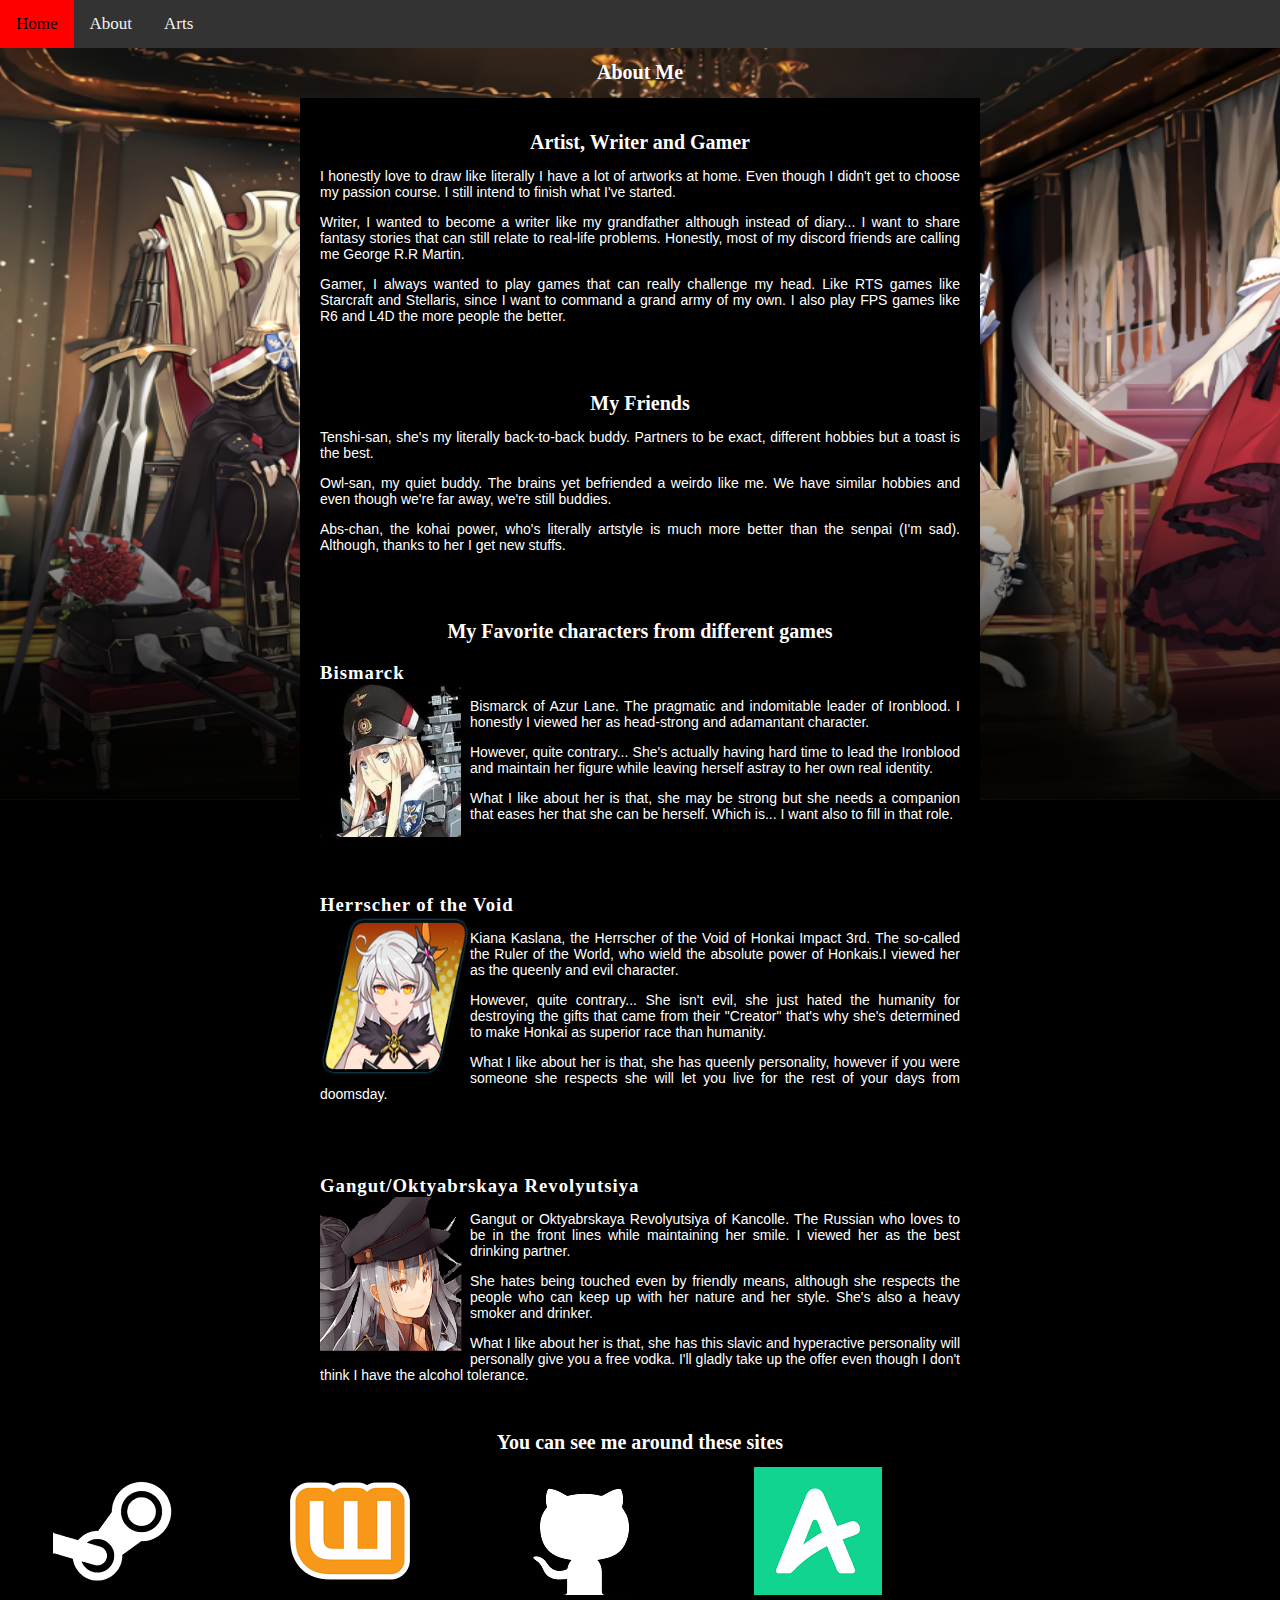
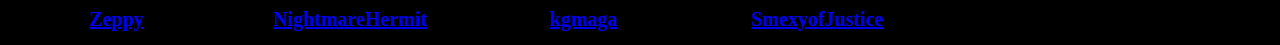
<file: static/nav/About.html>
<DOCTYPE! html>

<html>
<head>
	<title>Kat Maga-About</title>
	<meta charset="utf-8">
	<link rel="stylesheet" href="../css/mystyle.css">
	<!-- this is a comment in HTML -->
   </head>
   <div class="topnav">
  <a class="home" href="../index.html">Home</a>
  <a href="nav/About.html">About</a>
  <a href="Arts.html">Arts</a>
</div>
	<div>
		<!-- h1 through h6 are headers. The higher the number, the smaller the header -->
		<!-- p means paragraph -->
		
			<h1 align="center">About Me</h1>	
		<article>
    <h1>Artist, Writer and Gamer</h1>
    <p>I honestly love to draw like literally I have a lot of artworks at home. Even though I didn't get
		to choose my passion course. I still intend to finish what I've started. 
	</p>
    <p>Writer, I wanted to become a writer like my grandfather although instead of diary... I want to share fantasy stories that can still
		relate to real-life problems. Honestly, most of my discord friends are calling me George R.R Martin. </p>
		<p> 	
		Gamer, I always wanted to play games that can really challenge my head.
	Like RTS games like Starcraft and Stellaris, since I want to command a grand army of my own. I also play FPS games 
	like R6 and L4D the more people the better.</p>
  </article>
  
  <article>
    <h1>My Friends</h1>
    <p>Tenshi-san, she's my literally back-to-back buddy. Partners to be exact, different hobbies but a toast is the best.
	</p>
    <p>Owl-san, my quiet buddy. The brains yet befriended a weirdo like me. We have similar hobbies and even though we're far away,
	we're still buddies. </p>
		<p>Abs-chan, the kohai power, who's literally artstyle is much more better than the senpai (I'm sad). Although, thanks to her I get new stuffs.</p>
  </article>
  
   <article>
    <h1>My Favorite characters from different games</h1>
	<h3>Bismarck</h3>
	<img src="../images/Biz.png" align="left" height="160px" width="150px">
    <p>Bismarck of Azur Lane. The pragmatic and indomitable leader of Ironblood. I honestly I viewed her as head-strong and adamantant character.
	
	<p>However, quite contrary... She's actually having hard time to lead the Ironblood and maintain her figure while leaving herself astray to her 
	own real identity.</p>
	
	<p>What I like about her is that, she may be strong but she needs a companion that eases her that she can be herself. Which is... I want also to fill in that role.</p>
	
  </article>
  <article>
    <h3>Herrscher of the Void</h3>
	<img src="../images/kiana.png" align="left" height="160px" width="150px">
    <p>Kiana Kaslana, the Herrscher of the Void of Honkai Impact 3rd. The so-called the Ruler of the World, who wield the absolute power of Honkais.I viewed her as the queenly and evil character.
	
	<p>However, quite contrary... She isn't evil, she just hated the humanity for destroying the gifts that came from their "Creator" that's why she's determined to make Honkai as
	superior race than humanity.</p>
	
	<p>What I like about her is that, she has queenly personality, however if you were someone she respects she will let you live for the rest of your days from doomsday.</p>
	
  </article>
  <article>
    <h3>Gangut/Oktyabrskaya Revolyutsiya</h3>
	<img src="../images/gangut.png" align="left" height="160px" width="150px">
    <p>Gangut or Oktyabrskaya Revolyutsiya of Kancolle. The Russian who loves to be in the front lines while maintaining her smile. I viewed her as the best drinking partner.
	
	<p>She hates being touched even by friendly means, although she respects the people who can keep up with her nature and her style. She's also a heavy smoker and drinker. </p>
	
	<p>What I like about her is that, she has this slavic and hyperactive personality will personally give you a free vodka. I'll gladly take up the offer even though I don't think
	I have the alcohol tolerance.</p>
	
  </article>
 
		<div>
		<h1 align="center">You can see me around these sites</h4>
		<!-- divs are invisible structuring elements that stack vertically by default. Use them to organize your code -->
		<!-- img tags are images. Lorem Pixel will deliver random images; handy! -->
		<!-- a are anchors, also known as hyperlinks. Use the href attribute to tell the browser where to go when the user clicks -->
		<div class="row">
		<div class="column">
		<img src="../images/steam.png"><h1><a href="https://www.wattpad.com/user/NightmareHermit">Zeppy</a></h1>
		</div>
		<div class="column">
		<img src="../images/logo.png" > <h1> <a href="https://www.wattpad.com/user/NightmareHermit">NightmareHermit</a></h1>
		</div>
		<div class="column">
		<img src="../images/git.png"><h1> <a href="https://github.com/kgmaga"> kgmaga</a></h1>
		</div>
		<div class="column">
		<img src="../images/am.png"> <h1> <a href="https://aminoapps.com/g/page/user/smexyofjustice/jwfp_f3w3gz13Lj0l26e05oGl5W7JG">SmexyofJustice</a></h1>
		</div>
		</div>

</body>
</html>
</file>
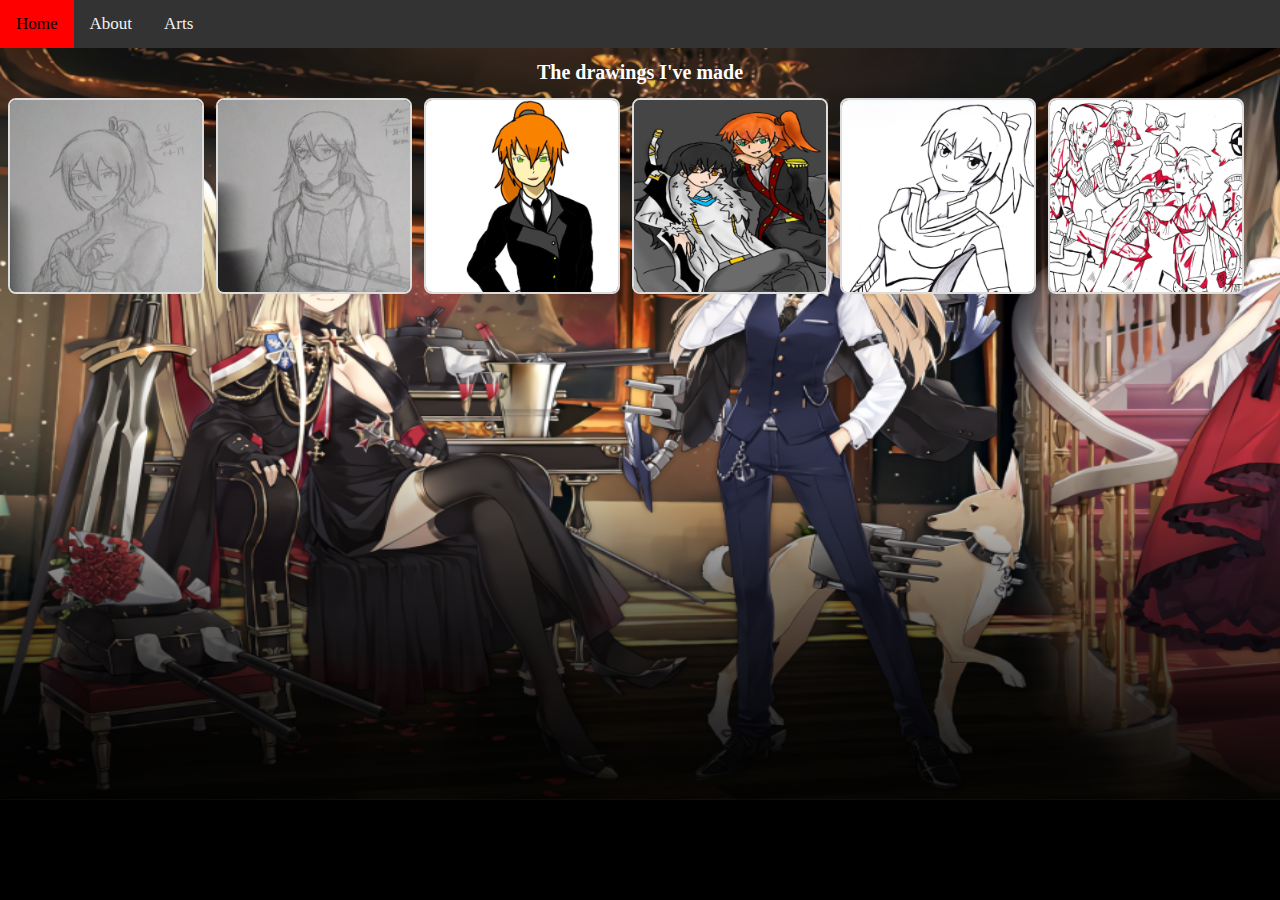
<file: static/nav/Arts.html>
<DOCTYPE! html>

<html>
<head>
	<title>Kat Maga-Arts</title>
	<meta charset="utf-8">
	<link rel="stylesheet" href="../css/modal.css">
	<script src="../js/modal.js"> </script>
	<div class="topnav">
  <a class="home" href="../index.html">Home</a>
  <a href="About.html">About</a>
  <a href="nav/Arts.html">Arts</a>
</div>
	<!-- this is a comment in HTML -->
   </head>
   
	<div>
		<!-- h1 through h6 are headers. The higher the number, the smaller the header -->
		<!-- p means paragraph -->
	
		
	<h1 align="center"> The drawings I've made </h1>
	<div class="row">
  <div class="column">
    <img src="../images/temp.jpg" style="width:100%" onclick="openModal();currentSlide(1)" class="hover-shadow cursor">
  </div>
  <div class="column">
    <img src="../images/temp2.jpg" style="width:100%" onclick="openModal();currentSlide(2)" class="hover-shadow cursor">
  </div>
  <div class="column">
    <img src="../images/temp3.jpg" style="width:100%" onclick="openModal();currentSlide(3)" class="hover-shadow cursor">
  </div>
  <div class="column">
    <img src="../images/temp4.jpg" style="width:100%" onclick="openModal();currentSlide(4)" class="hover-shadow cursor">
  </div>
  <div class="column">
    <img src="../images/temp5.jpg" style="width:100%" onclick="openModal();currentSlide(5)" class="hover-shadow cursor">
  </div>
  <div class="column">
    <img src="../images/temp6.jpg" style="width:100%" onclick="openModal();currentSlide(6)" class="hover-shadow cursor">
  </div>
</div>

<div id="myModal" class="modal">
  <span class="close cursor" onclick="closeModal()">&times;</span>
  <div class="modal-content">

    <div class="mySlides">
      <div class="numbertext">1 / 6</div>
      <img src="../images/temp.jpg" style="width:100%">
    </div>

    <div class="mySlides">
      <div class="numbertext">2 / 6</div>
      <img src="../images/temp2.jpg" style="width:100%">
    </div>

    <div class="mySlides">
      <div class="numbertext">3 / 6</div>
      <img src="../images/temp3.jpg" style="width:100%">
    </div>
    
    <div class="mySlides">
      <div class="numbertext">4 / 6</div>
      <img src="../images/temp4.jpg" style="width:100%">
    </div>
	<div class="mySlides">
      <div class="numbertext">5 / 6</div>
      <img src="../images/temp5.jpg" style="width:100%">
    </div>
	<div class="mySlides">
      <div class="numbertext">6 / 6</div>
      <img src="../images/temp6.jpg" style="width:100%">
    </div>
    
    <a class="prev" onclick="plusSlides(-1)">&#10094;</a>
    <a class="next" onclick="plusSlides(1)">&#10095;</a>

    <div class="caption-container">
      <p id="caption"></p>
    </div>

	<div class="row">
    <div class="column">
      <img class="demo cursor" src="../images/temp.jpg" style="width:100%" onclick="currentSlide(1)" alt="S.V">
		</div>
    <div class="column">
      <img class="demo cursor" src="../images/temp2.jpg" style="width:100%" onclick="currentSlide(2)" alt="GFL Mirani">
    </div>
    <div class="column">
      <img class="demo cursor" src="../images/temp3.jpg" style="width:100%" onclick="currentSlide(3)" alt="RP Mirani">
    </div>
    <div class="column">
      <img class="demo cursor" src="../images/temp4.jpg" style="width:100%" onclick="currentSlide(4)" alt="Sisters">
    </div>
	<div class="column">
      <img class="demo cursor" src="../images/temp5.jpg" style="width:100%" onclick="currentSlide(5)" alt="Elaine Ruschback">
    </div>
	<div class="column">
      <img class="demo cursor" src="../images/temp6.jpg" style="width:100%" onclick="currentSlide(6)" alt="Battle of Ysersalis">
    </div>
	</div>
</div>
</div>
</div>


</body>
</html>
</file>
<file: static/css/mystyle.css>
html {
		margin: 0;
		padding: 0;
		}

body {
	background-image: url("../images/Party.png");
	background-color: black;
  background-size: 1720px 800px;
  background-repeat: no-repeat;
	 background-attachment: fixed;

  margin: 0;
  padding: 0;
  }

  
  
article {
  float: center;
  padding: 20px;
  width: 50%;
  background-color: black;
  margin-left: auto;
margin-right: auto;
text-align: justify;

} 
img {
  display: block;
  margin-left: auto;
  margin-right: auto;
  
	}

h1 {
  color: white;
  text-align: center;
  font-size: 20px;
	}

p {
  font-family: arial;
  font-size: 14px;
  color: white;
		}

h3{
	font: georgia;
	letter-spacing: 1px;
	margin-bottom: 0;
	color: white;
	}	
 
  .slider-holder
        {
            width: 800px;
            height: 400px;
            background-color: yellow;
            margin-left: auto;
            margin-right: auto;
            margin-top: 0px;
            text-align: center;
            overflow: hidden;
        }
        
        .image-holder
        {
            width: 2400px;
            background-color: black;
            height: 400px;
            clear: both;
            position: relative;
            
            -webkit-transition: left 2s;
            -moz-transition: left 2s;
            -o-transition: left 2s;
            transition: left 2s;
        }
        
        .slider-image
        {
            float: left;
            margin: 0px;
            padding: 0px;
            position: relative;
        }
        
        #slider-image-1:target ~ .image-holder
        {
            left: 0px;
        }
        
        #slider-image-2:target ~ .image-holder
        {
            left: -800px;
        }
        
        #slider-image-3:target ~ .image-holder
        {
            left: -1600px;
        }
        
        .button-holder
        {
            position: relative;
            top: -20px;
        }
        
        .slider-change
        {
            display: inline-block;
            height: 10px;
            width: 10px;
            border-radius: 5px;
            background-color: red;
        }
.row > .column {
  padding: 0 8px;
}

.row:after {
  content: "";
  clear: both;
}

/* Create four equal columns that floats next to eachother */
.column {
  float: left;
  width: 17%;
  display: table;
}
.topnav {
  overflow: hidden;
  background-color: #333;
}

.topnav a {
  float: left;
  color: #f2f2f2;
  text-align: center;
  padding: 14px 16px;
  text-decoration: none;
  font-size: 17px;
  
}

.topnav a:hover {
  background-color: red;
  color: black;
}

.topnav a.active {
  background-color: red;
  color: white;
}
</file>
<file: static/css/modal.css>
html {
		margin: 0;
		padding: 0;
		}

body {
	background-image: url("../images/Party.png");
	background-color: black;
  background-size: 1720px 800px;
  background-repeat: no-repeat;
	 background-attachment: fixed;

  margin: 0;
  padding: 0;
  }
  
article {
  float: center;
  padding: 20px;
  width: 50%;
  background-color: black;
  margin-left: auto;
margin-right: auto;
text-align: justify;

} 
img {
  display: block;
  margin-left: auto;
  margin-right: auto;
  border-radius: 8px;
  border: 2px solid #ddd;
 
	}

h1 {
  color: white;
  text-align: center;
  font-size: 20px;
	}

p {
  font-family: arial;
  font-size: 14px;
  color: white;
		}

h3{
	font: georgia;
	letter-spacing: 1px;
	margin-bottom: 0;
	color: white;
	}	
 
  .slider-holder
        {
            width: 800px;
            height: 400px;
            background-color: yellow;
            margin-left: auto;
            margin-right: auto;
            margin-top: 0px;
            text-align: center;
            overflow: hidden;
        }
        
        .image-holder
        {
            width: 2400px;
            background-color: black;
            height: 400px;
            clear: both;
            position: relative;
            
            -webkit-transition: left 2s;
            -moz-transition: left 2s;
            -o-transition: left 2s;
            transition: left 2s;
        }
        
        .slider-image
        {
            float: left;
            margin: 0px;
            padding: 0px;
            position: relative;
        }
        
        #slider-image-1:target ~ .image-holder
        {
            left: 0px;
        }
        
        #slider-image-2:target ~ .image-holder
        {
            left: -800px;
        }
        
        #slider-image-3:target ~ .image-holder
        {
            left: -1600px;
        }
        
        .button-holder
        {
            position: relative;
            top: -20px;
        }
        
        .slider-change
        {
            display: inline-block;
            height: 10px;
            width: 10px;
            border-radius: 5px;
            background-color: red;
        }
		
.topnav {
  overflow: hidden;
  background-color: #333;
}

.topnav a {
  float: left;
  color: #f2f2f2;
  text-align: center;
  padding: 14px 16px;
  text-decoration: none;
  font-size: 17px;
  
}

.topnav a:hover {
  background-color: red;
  color: black;
}

.topnav a.active {
  background-color: red;
  color: white;
}

		
.row > .column {
  padding: 0 8px;
}

.row:after {
  content: "";
  clear: both;
}

/* Create four equal columns that floats next to eachother */
.column {
  float: left;
  width: 15%;
  display: table;
}

/* The Modal (background) */
.modal {
  display: none;
  position: fixed;
  z-index: 1;
  padding-top: 100px;
  left: 0;
  top: 0;
  width: 100%;
  height: 100%;
  overflow: auto;
  background-color: black;
}

/* Modal Content */
.modal-content {
  position: relative;
  background-color: #fefefe;
  margin: auto;
  padding: 0;
  width: 90%;
  max-width: 1200px;
}

/* The Close Button */
.close {
  color: white;
  position: absolute;
  top: 10px;
  right: 25px;
  font-size: 35px;
  font-weight: bold;
}

.close:hover,
.close:focus {
  color: #999;
  text-decoration: none;
  cursor: pointer;
}

/* Hide the slides by default */
.mySlides {
  display: none;
}

/* Next & previous buttons */
.prev,
.next {
  cursor: pointer;
  position: absolute;
  top: 50%;
  width: auto;
  padding: 16px;
  margin-top: -50px;
  color: white;
  font-weight: bold;
  font-size: 20px;
  transition: 0.6s ease;
  border-radius: 0 3px 3px 0;
  user-select: none;
  -webkit-user-select: none;
}

/* Position the "next button" to the right */
.next {
  right: 0;
  border-radius: 3px 0 0 3px;
}

/* On hover, add a black background color with a little bit see-through */
.prev:hover,
.next:hover {
  background-color: rgba(0, 0, 0, 0.8);
}

/* Number text (1/3 etc) */
.numbertext {
  color: #f2f2f2;
  font-size: 12px;
  padding: 8px 12px;
  position: absolute;
  top: 0;
}

/* Caption text */
.caption-container {
  text-align: center;
  background-color: black;
  padding: 2px 16px;
  color: white;
}

img.demo {
  opacity: 0.6;
}

.active,
.demo:hover {
  opacity: 1;
}

img.hover-shadow {
  transition: 0.3s;
}

.hover-shadow:hover {
  box-shadow: 0 4px 8px 0 rgba(0, 0, 0, 0.2), 0 6px 20px 0 rgba(0, 0, 0, 0.19);
}
</file>
